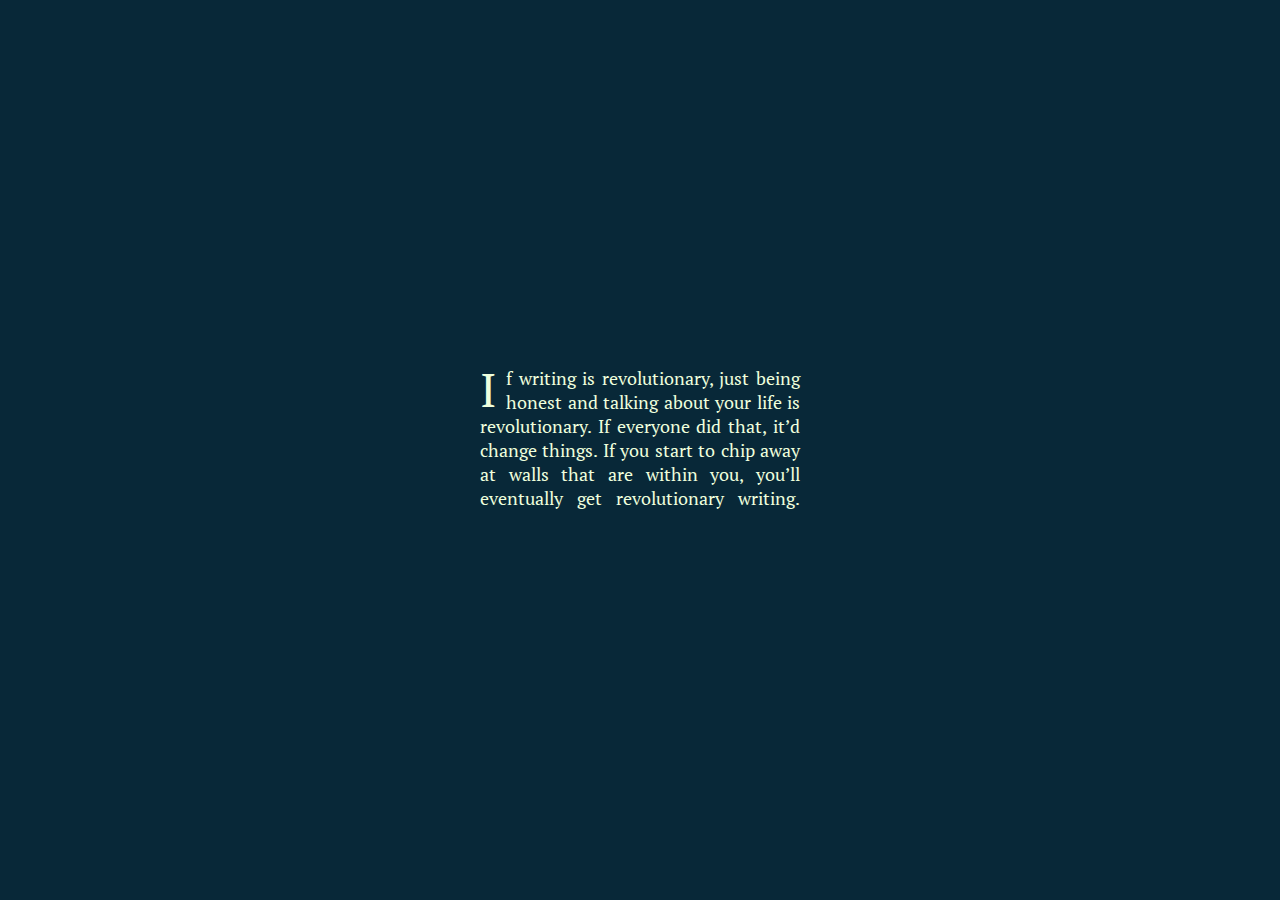
<file: riotgirl.club/index.html>
<!DOCTYPE html>
<html lang="en">
<head>
  <meta charset="UTF-8">
  <title>Riot</title>
  <style>
    body {
      text-align: justify;
      color: #efd;
      background: #082838;
    }

    p {
      position: absolute;
      top: 50%;
      left: 50%;
      width: 320px;
      margin: 0;
      font: 18px "PT Serif", serif;
      -webkit-transform-origin: 0 0;
          -ms-transform-origin: 0 0;
              transform-origin: 0 0;
      -webkit-transform: translate(-50%, -50%);
          -ms-transform: translate(-50%, -50%);
              transform: translate(-50%, -50%);
    }
    p::first-letter {
      float: left;
      margin-right: 9px;
      line-height: 1em;
      font-size: 260%;
    }
    p::after {
      content: "";
      display: inline-block;
      width: 100%;
    }

    strong {
      text-shadow: 0 0 3px rgba(238, 255, 221, 0.4);
    }
  </style>
  <link href='http://fonts.googleapis.com/css?family=PT+Serif:400,700' rel='stylesheet' type='text/css'>
</head>
<body>
  <p>If writing is revolutionary, just being honest and talking about your life is revolutionary. If everyone did that, it’d change things. If you start to chip away at walls that are within you, you’ll eventually get revolutionary writing.</p>
</body>
</html>
</file>
